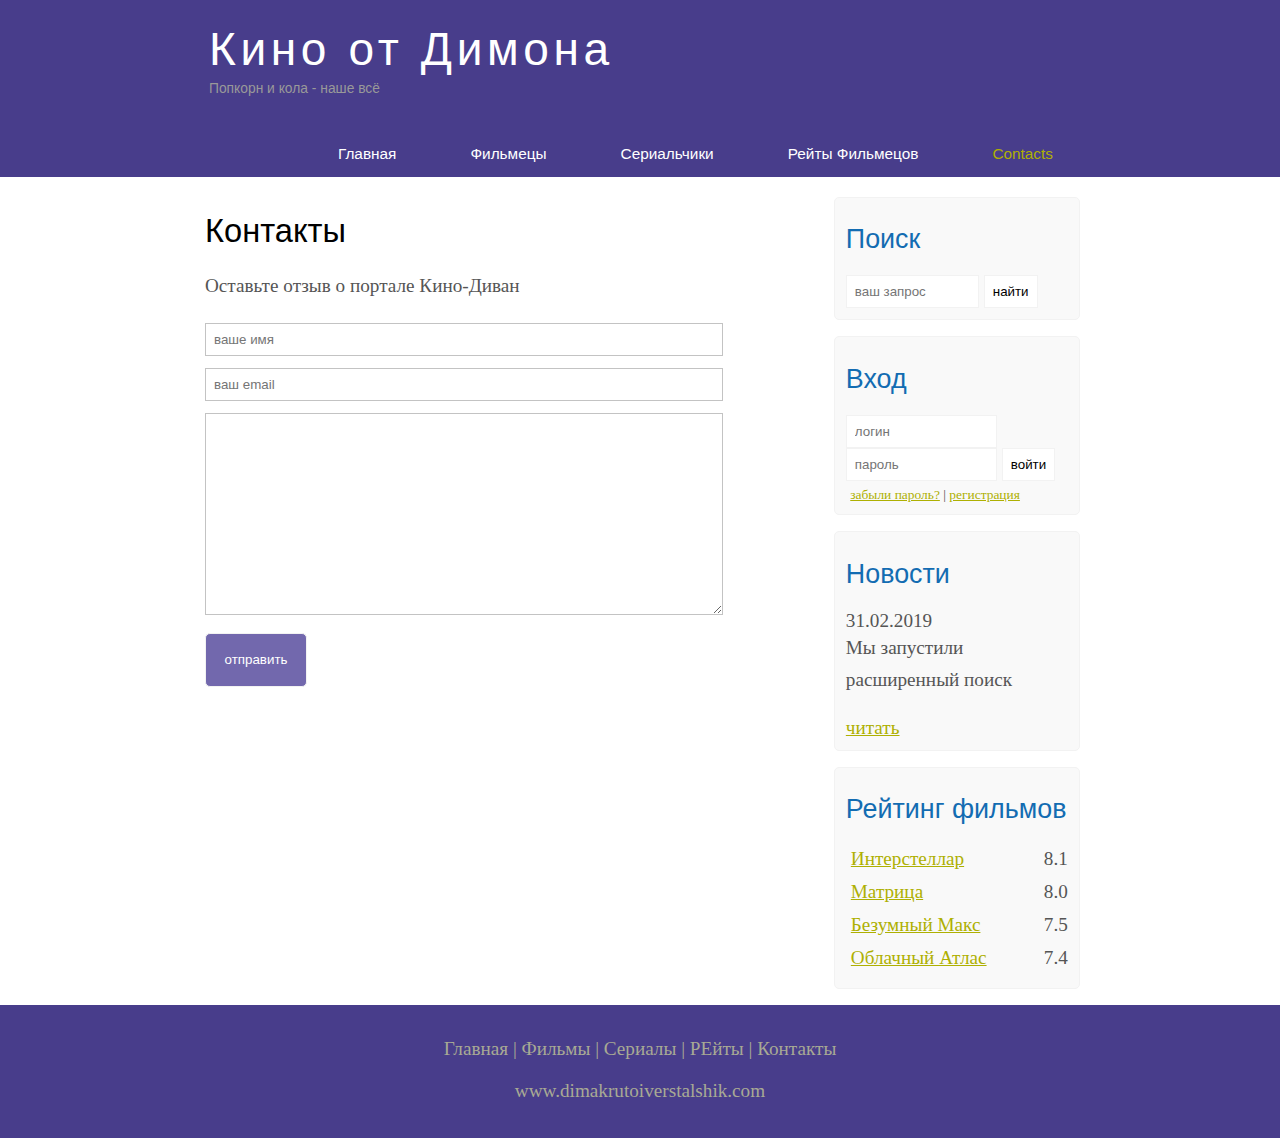
<file: kinomonstr/contacts.html>
<!DOCTYPE html>
<html lang="ru">
<head>
	<meta charset="UTF-8">
	<meta name="viewport" content="width=device-width, initial-scale=1.0">
	<title>Контакты</title>
	<meta name ="description" content="Киномонстро"/>
	<meta name="keywords" content=" кино,кино,кино"/>
	<link rel="stylesheet" href="assets/css/style1.css">
</head>
<body>





	<div class="main">

		<div class="header">
			<div class="logo">
				<div class="logo_text">
					<h1><a href="/">Кино от Димона</a></h1>
					<h2>Попкорн и кола - наше всё</h2>
				</div>
			</div>

			<div class="menubar">

				<ul class="menu">
					<li><a href="main.html">Главная</a></li>
					<li><a href="films.html">Фильмецы</a></li>
					<li><a href="#">Сериальчики</a></li>
					<li><a href="rates.html">Рейты Фильмецов</a></li>
					<li class="selected"><a href="contacts.html">Contacts</a></li>
				</ul>
			</div>
		</div>

		<div class="site_content">

			<div class="sidebar_container">
					
				<div class="sidebar">
					<h2>Поиск</h2>
					<form method= "post" action="#" id="search_form">
						<input type="search" name="seatch_field" placeholder="ваш запрос" />
						<input type="submit" class="btn" value= "найти" />
					</form>
				</div>

				<div class="sidebar">
					<h2>Вход</h2>
					<form method="post" action="#" id="login">

						<input type="text" name="login_field" placeholder="логин" />
						<input type="password" name="password_field" placeholder="пароль" />
						<input type="submit" class="btn" value="войти" />
						<div class="lables_passreg_text">
							<span><a href="#">забыли пароль?</a></span> | <span><a href="#">регистрация</a></span>
						</div>
					</form>
				</div>

				<div class="sidebar">
					<h2>Новости</h2>
					<span>31.02.2019</span>
					<p>Мы запустили расширенный поиск</p>
					<a href="#">читать</a>
				</div>

				<div class="sidebar">
					<h2>Рейтинг фильмов</h2>
					<ul>
						<li><a href="show_interstellar.html">Интерстеллар</a><span class="rating_sidebar">8.1</span></li>
						<li><a href="show_matrix.html">Матрица</a><span class="rating_sidebar">8.0</span></li>
						<li><a href="show_madmax.html">Безумный Макс</a><span class="rating_sidebar">7.5</span></li>
						<li><a href="show_atlas.html">Облачный Атлас</a><span class="rating_sidebar">7.4</span></li>
					</ul>
				</div>
			</div>







			
			<div class="content">
				<h1>Контакты</h1>
				<p>Оставьте отзыв о портале Кино-Диван</p>

				<div class="send send_feedback">

					<form method="post" action="#" id="feedback">
						<input type="text" name="review_name" placeholder="ваше имя">
						<input type="text" name="review_email" placeholder="ваш email">
						<textarea name="review_text"></textarea>
						<input class="btn" type="submit" value="отправить">
					</form>
				</div>
			</div>
		</div>





	<div class="footer">
		<p>
			<a href="main.html">Главная</a> |
			<a href="films.html">Фильмы</a> |
			<a href="#">Сериалы</a> |
			<a href="rates.html">РЕйты</a> |
			<a href="contacts.html">Контакты</a>
		</p>
		<p>www.dimakrutoiverstalshik.com</p>
	</div>



</body>
</html>
</file>
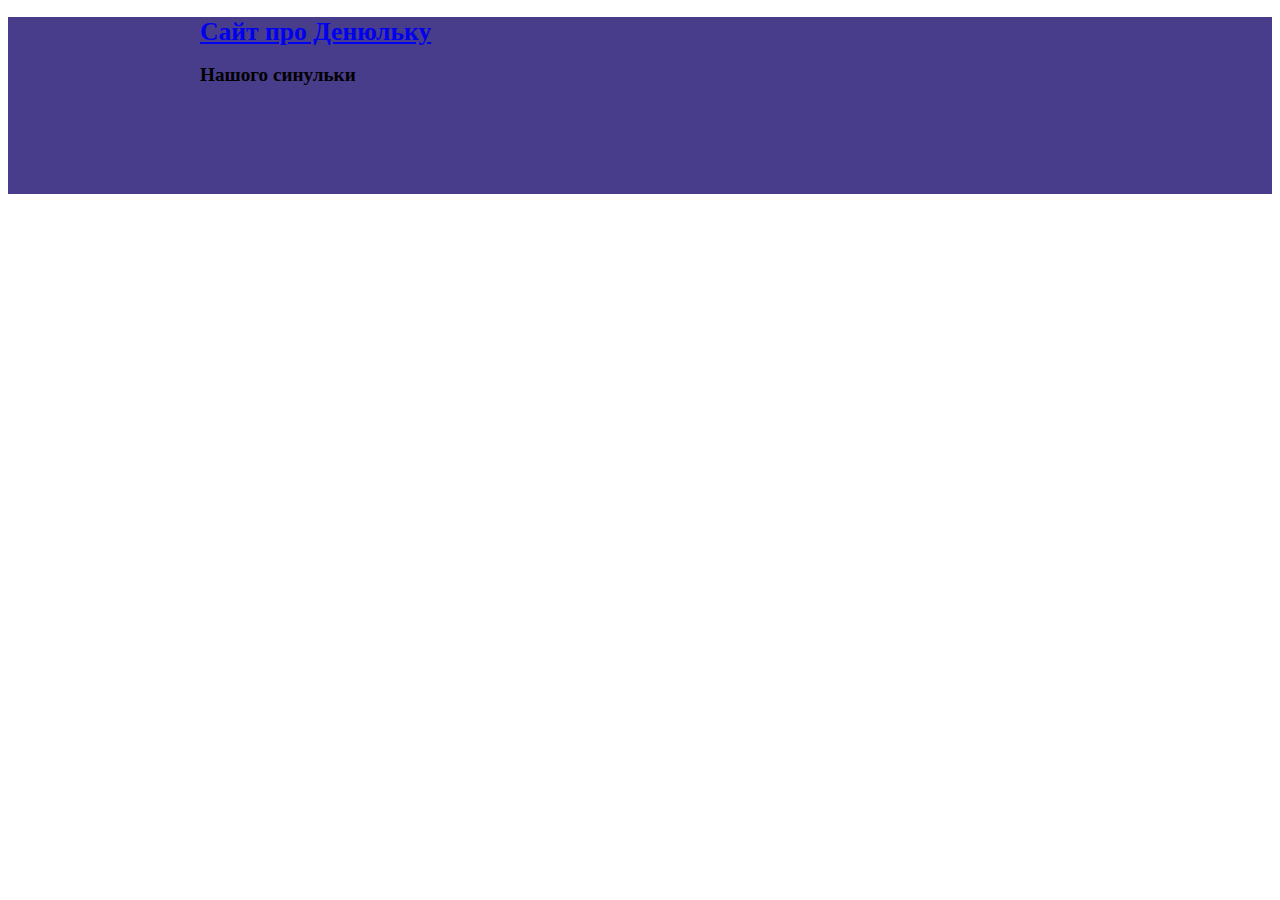
<file: kinomonstr/DeniskiSit.html>
<!DOCTYPE html>
<html lang="ru">
<head>
	<meta charset="UTF-8">
	<title>Сайт Денюльки</title>
	<meta name="description" content="Денюлька мой сынулька и Надюльки сынулька">
	<meta name="keywords" content="Наш родной сыночок" />
	<link rel="stylesheet" href="assets/css/style.css">
</head>
<body>
	
	<div class="main">

		<div class="header">

			<div class="logo">
				<div class="logo_text">
					<h1><a href="/">Сайт про Денюльку</a></h1>
					<h2>Нашого синульки</h2>	
				</div>
			</div>


</body>
</html>
</file>
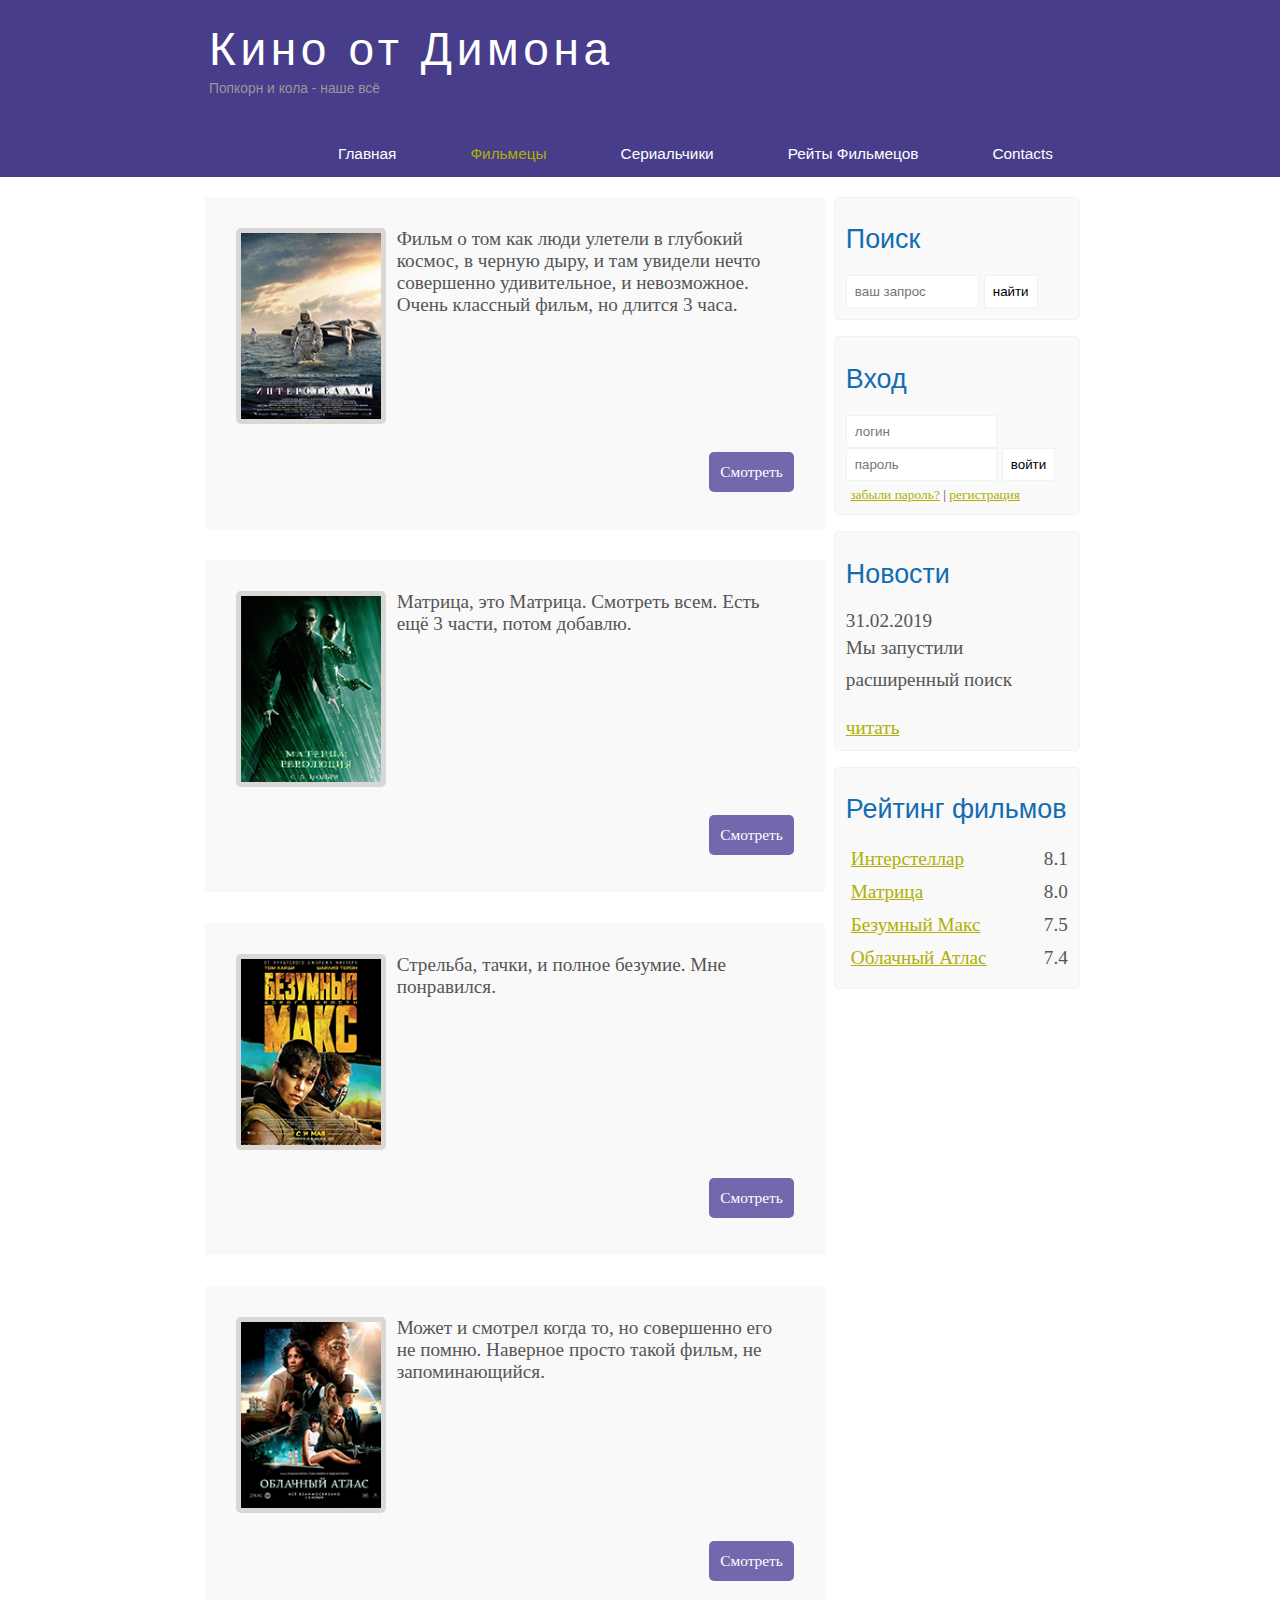
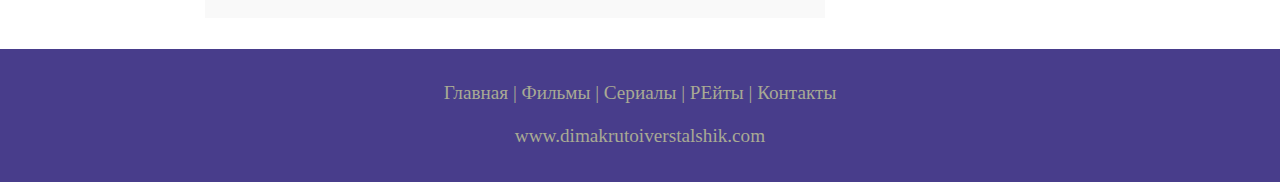
<file: kinomonstr/films.html>
<!DOCTYPE html>
<html lang="ru">
<head>
	<meta charset="UTF-8">
	<meta name="viewport" content="width=device-width, initial-scale=1.0">
	<title>Интерстеллар</title>
	<meta name ="description" content="Киномонстро"/>
	<meta name="keywords" content=" кино,кино,кино"/>
	<link rel="stylesheet" href="assets/css/style1.css">
</head>
<body>





	<div class="main">

		<div class="header">
			<div class="logo">
				<div class="logo_text">
					<h1><a href="/">Кино от Димона</a></h1>
					<h2>Попкорн и кола - наше всё</h2>
				</div>
			</div>

			<div class="menubar">

				<ul class="menu">
					<li><a href="main.html">Главная</a></li>
					<li class="selected"><a href="films.html">Фильмецы</a></li>
					<li><a href="#">Сериальчики</a></li>
					<li><a href="rates.html">Рейты Фильмецов</a></li>
					<li><a href="contacts.html">Contacts</a></li>
				</ul>
			</div>
		</div>

		<div class="site_content">

			<div class="sidebar_container">
					
				<div class="sidebar">
					<h2>Поиск</h2>
					<form method= "post" action="#" id="search_form">
						<input type="search" name="seatch_field" placeholder="ваш запрос" />
						<input type="submit" class="btn" value= "найти" />
					</form>
				</div>

				<div class="sidebar">
					<h2>Вход</h2>
					<form method="post" action="#" id="login">

						<input type="text" name="login_field" placeholder="логин" />
						<input type="password" name="password_field" placeholder="пароль" />
						<input type="submit" class="btn" value="войти" />
						<div class="lables_passreg_text">
							<span><a href="#">забыли пароль?</a></span> | <span><a href="#">регистрация</a></span>
						</div>
					</form>
				</div>

				<div class="sidebar">
					<h2>Новости</h2>
					<span>31.02.2019</span>
					<p>Мы запустили расширенный поиск</p>
					<a href="#">читать</a>
				</div>

				<div class="sidebar">
					<h2>Рейтинг фильмов</h2>
					<ul>
						<li><a href="show_interstellar.html">Интерстеллар</a><span class="rating_sidebar">8.1</span></li>
						<li><a href="show_matrix.html">Матрица</a><span class="rating_sidebar">8.0</span></li>
						<li><a href="show_madmax.html">Безумный Макс</a><span class="rating_sidebar">7.5</span></li>
						<li><a href="show_atlas.html">Облачный Атлас</a><span class="rating_sidebar">7.4</span></li>
					</ul>
				</div>
			</div>







			
			<div class="content">

				<div class="info_film">
					<img src="assets/img/inter.png">
					Фильм о том как люди улетели в глубокий космос, в черную дыру, и там увидели нечто совершенно удивительное, и невозможное. Очень классный фильм, но длится 3 часа.
					<div class="button"><a href="show_interstellar.html">Смотреть</a></div>

				</div>
				<div class="info_film">
					<img src="assets/img/matrix.png">
					Матрица, это Матрица. Смотреть всем. Есть ещё 3 части, потом добавлю.
					<div class="button"><a href="show_matrix.html">Смотреть</a></div>

				</div>
				<div class="info_film">
					<img src="assets/img/max.png">
					Стрельба, тачки, и полное безумие. Мне понравился.
					<div class="button"><a href="show_madmax.html">Смотреть</a></div>

				</div>
				<div class="info_film">
					<img src="assets/img/cloud.png">
					Может и смотрел когда то, но совершенно его не помню. Наверное просто такой фильм, не запоминающийся.
					<div class="button"><a href="show_atlas.html">Смотреть</a></div>
				</div>


			</div>
		</div>
	</div>




	<div class="footer">
		<p>
			<a href="main.html">Главная</a> |
			<a href="films.html">Фильмы</a> |
			<a href="#">Сериалы</a> |
			<a href="rates.html">РЕйты</a> |
			<a href="contacts.html">Контакты</a>
		</p>
		<p>www.dimakrutoiverstalshik.com</p>
	</div>



</body>
</html>
</file>
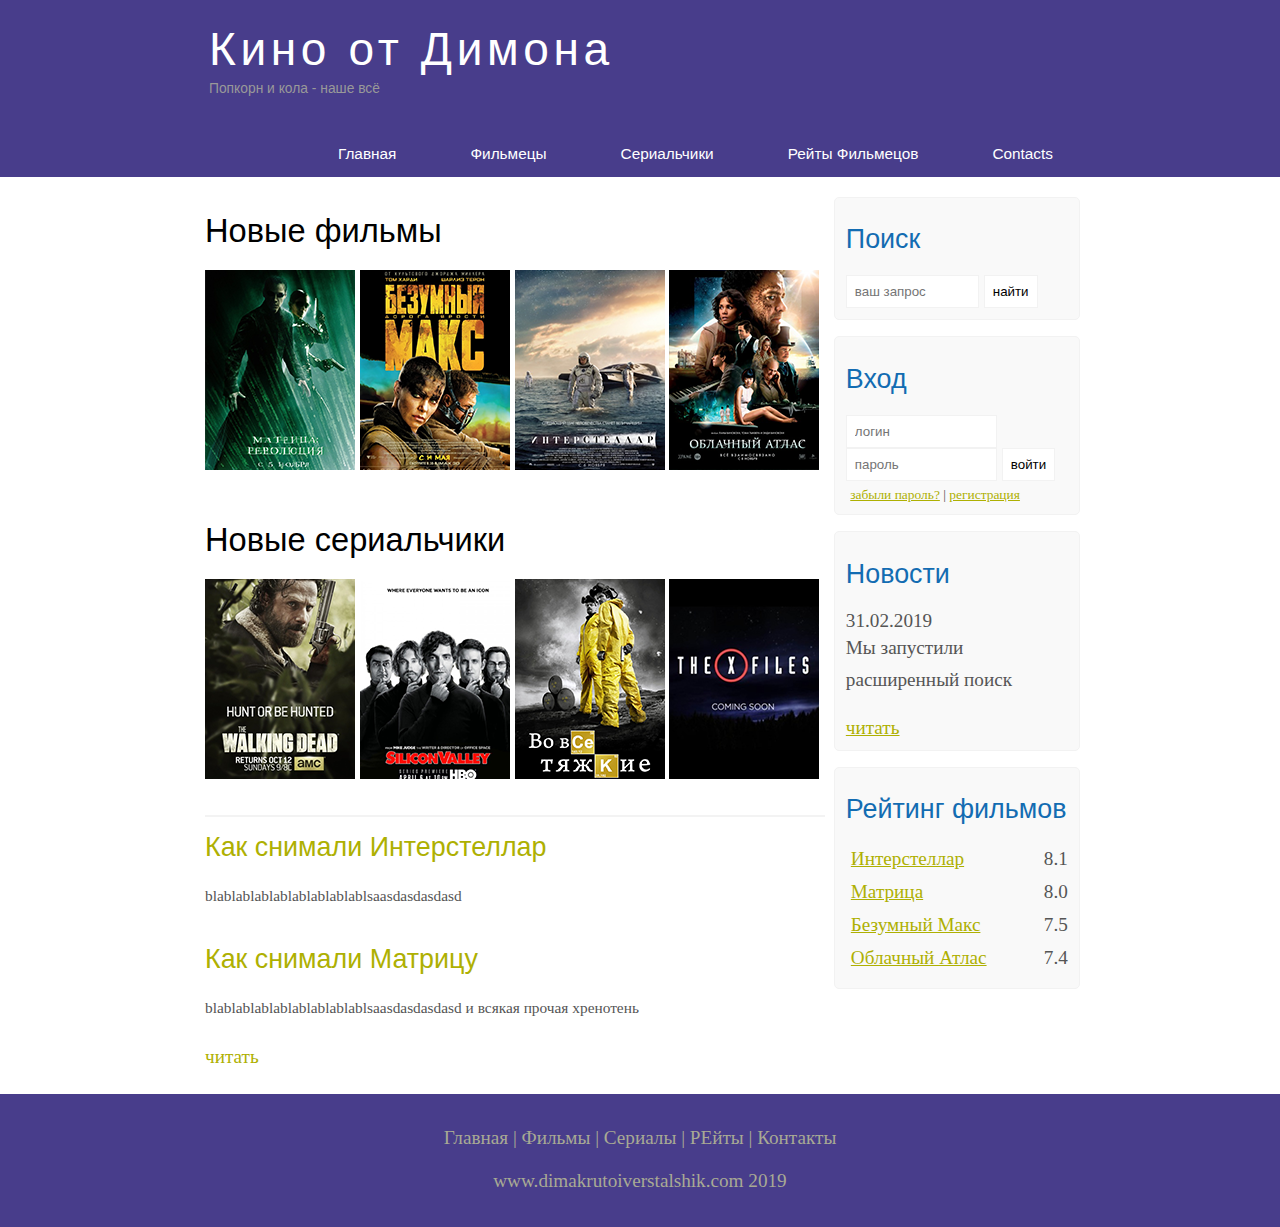
<file: kinomonstr/main.html>
<!DOCTYPE html>
<html lang="ru">
<head>
	<meta charset="UTF-8">
	<meta name="viewport" content="width=device-width, initial-scale=1.0">
	<title>Главная страница</title>
	<meta name ="description" content="Киномонстро"/>
	<meta name="keywords" content=" кино,кино,кино"/>
	<link rel="stylesheet" href="assets/css/style1.css">
</head>
<body>

	<div class="main">

		<div class="header">
			<div class="logo">
				<div class="logo_text">
					<h1><a href="/">Кино от Димона</a></h1>
					<h2>Попкорн и кола - наше всё</h2>
				</div>
			</div>

			<div class="menubar">

				<ul class="menu">
					<li><a href="main.html">Главная</a></li>
					<li><a href="films.html">Фильмецы</a></li>
					<li><a href="#">Сериальчики</a></li>
					<li><a href="rates.html">Рейты Фильмецов</a></li>
					<li><a href="contacts.html">Contacts</a></li>
				</ul>
			</div>
		</div>

		<div class="site_content">

			<div class="sidebar_container">
					
				<div class="sidebar">
					<h2>Поиск</h2>
					<form method= "post" action="#" id="search_form">
						<input type="search" name="seatch_field" placeholder="ваш запрос" />
						<input type="submit" class="btn" value= "найти" />
					</form>
				</div>

				<div class="sidebar">
					<h2>Вход</h2>
					<form method="post" action="#" id="login">

						<input type="text" name="login_field" placeholder="логин" />
						<input type="password" name="password_field" placeholder="пароль" />
						<input type="submit" class="btn" value="войти" />
						<div class="lables_passreg_text">
							<span><a href="#">забыли пароль?</a></span> | <span><a href="#">регистрация</a></span>
						</div>

					</form>
				</div>

				<div class="sidebar">
					<h2>Новости</h2>
					<span>31.02.2019</span>
					<p>Мы запустили расширенный поиск</p>
					<a href="#">читать</a>
				</div>

				<div class="sidebar">
					<h2>Рейтинг фильмов</h2>
					<ul>
						<li><a href="show_interstellar.html">Интерстеллар</a><span class="rating_sidebar">8.1</span></li>
						<li><a href="#">Матрица</a><span class="rating_sidebar">8.0</span></li>
						<li><a href="#">Безумный Макс</a><span class="rating_sidebar">7.5</span></li>
						<li><a href="#">Облачный Атлас</a><span class="rating_sidebar">7.4</span></li>
					</ul>
				</div>
			</div>

			<div class="content">
				<h1>Новые фильмы</h1>
				<div class="films_block">
					<a href="show_matrix.html"><img src="assets/img/matrix.png"></a>
					<a href="show_madmax.html"><img src="assets/img/max.png"></a>
					<a href="show_interstellar.html"><img src="assets/img/inter.png"></a>
					<a href="show_atlas.html"><img src="assets/img/cloud.png"></a>
				</div>

				<h1>Новые сериальчики</h1>
				<div class="films_block">
					<a href="show_walkingdead.html"><img src="assets/img/dead.png"></a>
					<a href="show_silicon.html"><img src="assets/img/silicon.png"></a>
					<a href="show_brakingbad.html"><img src="assets/img/breakingbad.png"></a>
					<a href="show_xfiles.html"><img src="assets/img/xfiles.png"></a>
				</div>


				<div class="posts">
					
					<hr>
					<h2><a href="#">Как снимали Интерстеллар</a></h2>
					<div class="posts_content">
						<p>

							blablablablablablablablablsaasdasdasdasd

						</p>
					</div>

					<h2><a href="#">Как снимали Матрицу</a></h2>
					<div class="posts_content">
						<p>

							blablablablablablablablablsaasdasdasdasd
							и всякая прочая хренотень
						</p>
					</div>

					<p><a href="#">читать</a></p>
				</div>
			</div>
		</div>
	</div>






	<div class="footer">
		<p>
			<a href="main.html">Главная</a> |
			<a href="films.html">Фильмы</a> |
			<a href="#">Сериалы</a> |
			<a href="rates.html">РЕйты</a> |
			<a href="contacts.html">Контакты</a>
		</p>
		<p>www.dimakrutoiverstalshik.com 2019</p>
	</div>


</body>
</html>
</file>
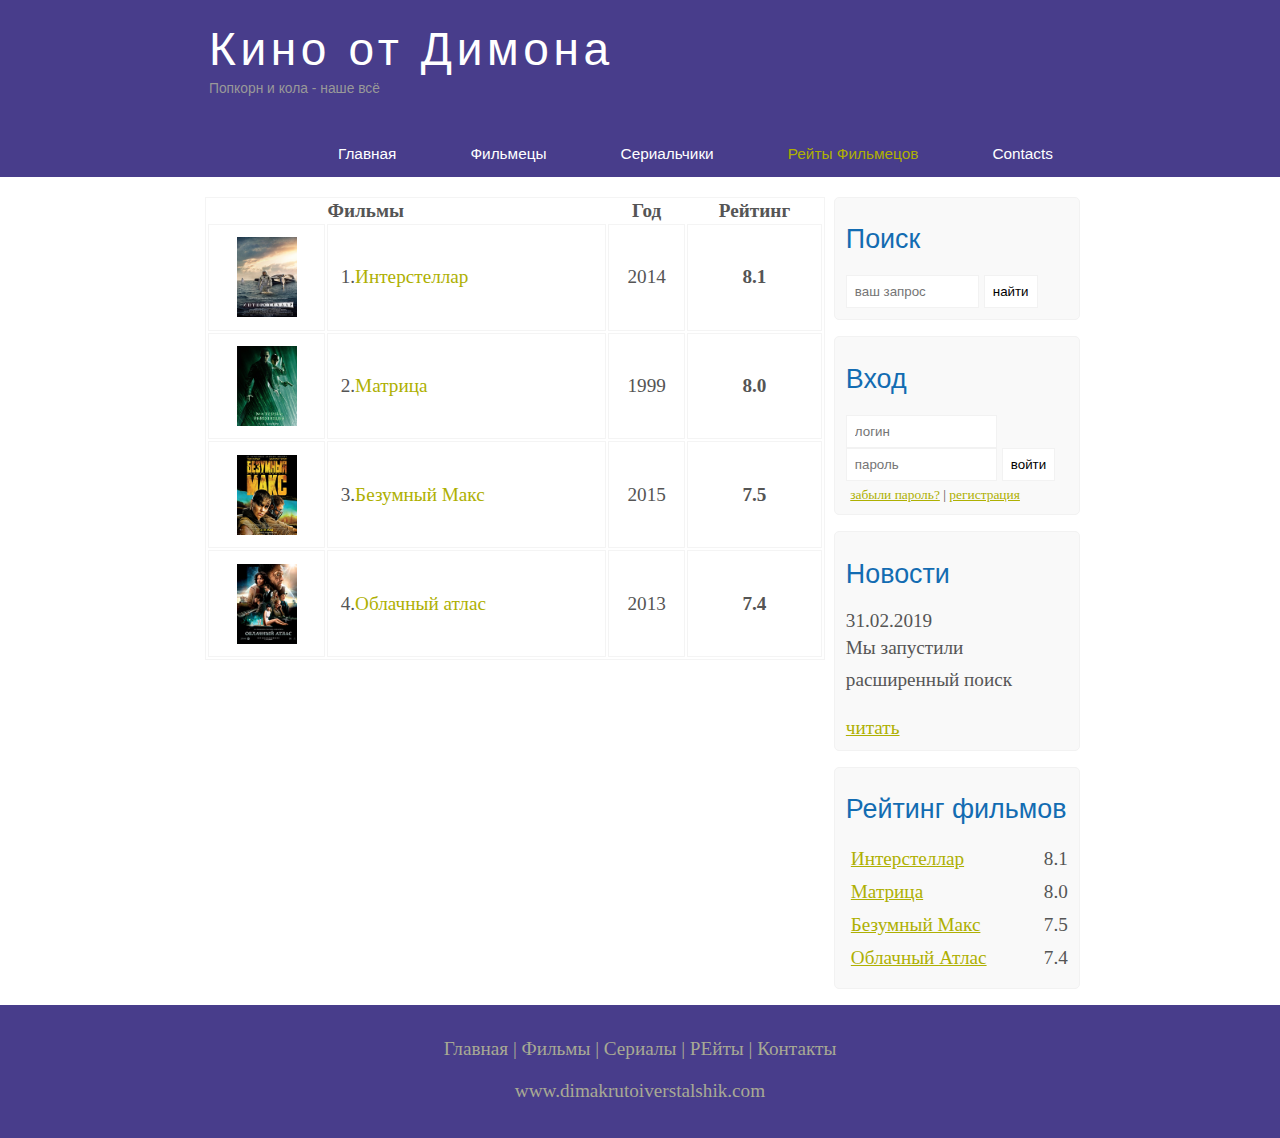
<file: kinomonstr/rates.html>
<!DOCTYPE html>
<html lang="ru">
<head>
	<meta charset="UTF-8">
	<meta name="viewport" content="width=device-width, initial-scale=1.0">
	<title>Рейтинги</title>
	<meta name ="description" content="Киномонстро"/>
	<meta name="keywords" content=" кино,кино,кино"/>
	<link rel="stylesheet" href="assets/css/style1.css">
</head>
<body>





	<div class="main">

		<div class="header">
			<div class="logo">
				<div class="logo_text">
					<h1><a href="/">Кино от Димона</a></h1>
					<h2>Попкорн и кола - наше всё</h2>
				</div>
			</div>

			<div class="menubar">

				<ul class="menu">
					<li><a href="main.html">Главная</a></li>
					<li><a href="films.html">Фильмецы</a></li>
					<li><a href="#">Сериальчики</a></li>
					<li class="selected"><a href="rates.html">Рейты Фильмецов</a></li>
					<li><a href="contacts.html">Contacts</a></li>
				</ul>
			</div>
		</div>

		<div class="site_content">

			<div class="sidebar_container">
					
				<div class="sidebar">
					<h2>Поиск</h2>
					<form method= "post" action="#" id="search_form">
						<input type="search" name="seatch_field" placeholder="ваш запрос" />
						<input type="submit" class="btn" value= "найти" />
					</form>
				</div>

				<div class="sidebar">
					<h2>Вход</h2>
					<form method="post" action="#" id="login">

						<input type="text" name="login_field" placeholder="логин" />
						<input type="password" name="password_field" placeholder="пароль" />
						<input type="submit" class="btn" value="войти" />
						<div class="lables_passreg_text">
							<span><a href="#">забыли пароль?</a></span> | <span><a href="#">регистрация</a></span>
						</div>
					</form>
				</div>

				<div class="sidebar">
					<h2>Новости</h2>
					<span>31.02.2019</span>
					<p>Мы запустили расширенный поиск</p>
					<a href="#">читать</a>
				</div>

				<div class="sidebar">
					<h2>Рейтинг фильмов</h2>
					<ul>
						<li><a href="show_interstellar.html">Интерстеллар</a><span class="rating_sidebar">8.1</span></li>
						<li><a href="show_matrix.html">Матрица</a><span class="rating_sidebar">8.0</span></li>
						<li><a href="show_madmax.html">Безумный Макс</a><span class="rating_sidebar">7.5</span></li>
						<li><a href="show_atlas.html">Облачный Атлас</a><span class="rating_sidebar">7.4</span></li>
					</ul>
				</div>
			</div>







			
			<div class="content">
				
				<table>

					<tr>
						<th></th>
						<th>Фильмы</th>
						<th class="center">Год</th>
						<th class="center">Рейтинг</th>
					</tr>
					<tr>
						<td class="center"><img src="assets/img/inter.png"></td>
						<td>1.<a href="show_interstellar.html">Интерстеллар</a></td>
						<td class="center">2014</td>
						<td class="center rating">8.1</td>
					</tr>
					<tr>
						<td class="center"><img src="assets/img/matrix.png"></td>
						<td>2.<a href="show_matrix.html">Матрица</a></td>
						<td class="center">1999</td>
						<td class="center rating">8.0</td>
					</tr>
					<tr>
						<td class="center"><img src="assets/img/max.png"></td>
						<td>3.<a href="show_madmax.html">Безумный Макс</a></td>
						<td class="center">2015</td>
						<td class="center rating">7.5</td>
					</tr>
					<tr>
						<td class="center"><img src="assets/img/cloud.png"></td>
						<td>4.<a href="show_atlas.html">Облачный атлас</a></td>
						<td class="center">2013</td>
						<td class="center rating">7.4</td>
					</tr>
				</table>
			</div>
		</div>




	<div class="footer">
		<p>
			<a href="index.html">Главная</a> |
			<a href="films.html">Фильмы</a> |
			<a href="#">Сериалы</a> |
			<a href="rates.html">РЕйты</a> |
			<a href="contacts.html">Контакты</a>
		</p>
		<p>www.dimakrutoiverstalshik.com</p>
	</div>

	</div>

</body>
</html>
</file>
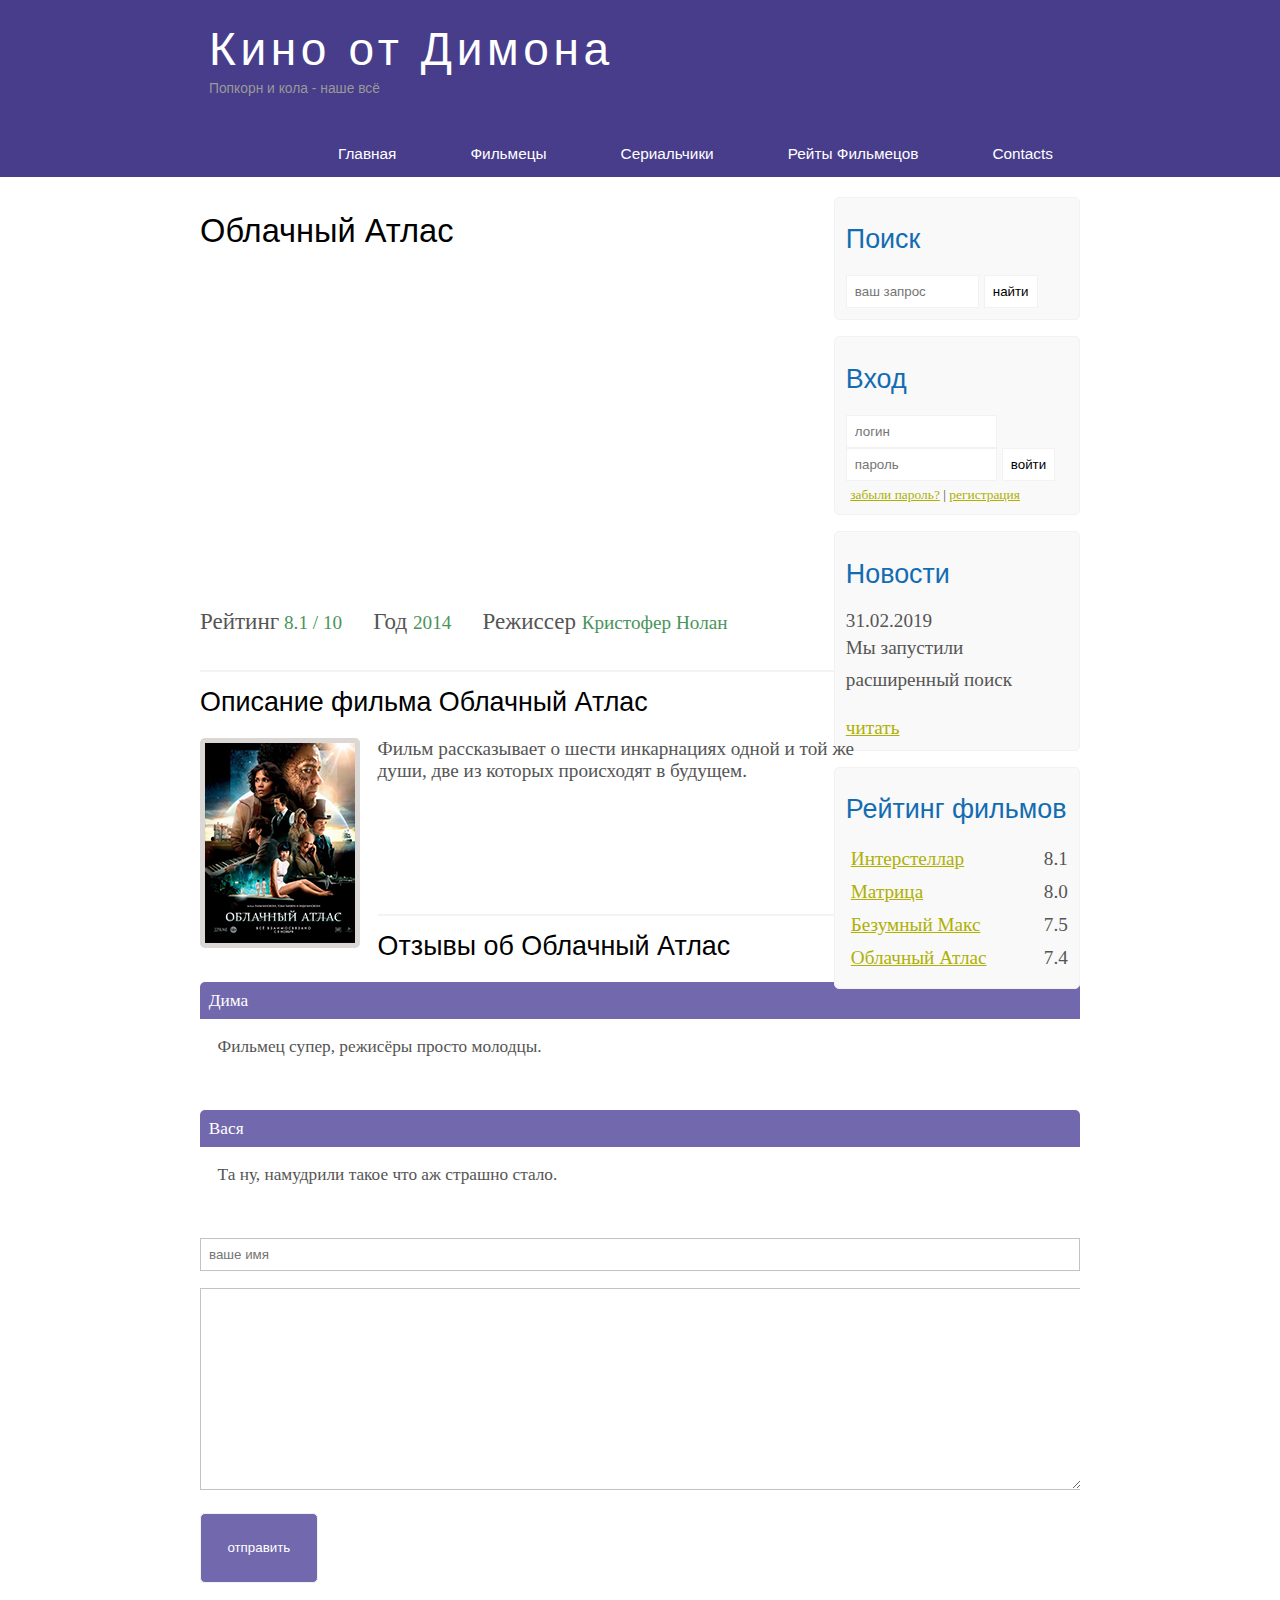
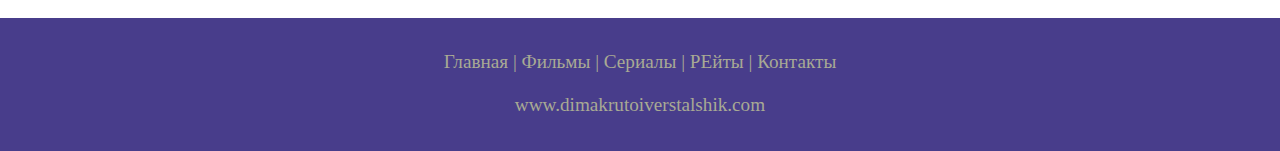
<file: kinomonstr/show_atlas.html>
<!DOCTYPE html>
<html lang="ru">
<head>
	<meta charset="UTF-8">
	<meta name="viewport" content="width=device-width, initial-scale=1.0">
	<title>Облачный Атлас</title>
	<meta name ="description" content="Киномонстро"/>
	<meta name="keywords" content=" кино,кино,кино"/>
	<link rel="stylesheet" href="assets/css/style1.css">
</head>
<body>





	<div class="main">

		<div class="header">
			<div class="logo">
				<div class="logo_text">
					<h1><a href="/">Кино от Димона</a></h1>
					<h2>Попкорн и кола - наше всё</h2>
				</div>
			</div>

			<div class="menubar">

				<ul class="menu">
					<li><a href="main.html">Главная</a></li>
					<li><a href="films.html">Фильмецы</a></li>
					<li><a href="#">Сериальчики</a></li>
					<li><a href="rates.html">Рейты Фильмецов</a></li>
					<li><a href="contacts.html">Contacts</a></li>
				</ul>
			</div>
		</div>

		<div class="site_content">

			<div class="sidebar_container">
					
				<div class="sidebar">
					<h2>Поиск</h2>
					<form method= "post" action="#" id="search_form">
						<input type="search" name="seatch_field" placeholder="ваш запрос" />
						<input type="submit" class="btn" value= "найти" />
					</form>
				</div>

				<div class="sidebar">
					<h2>Вход</h2>
					<form method="post" action="#" id="login">

						<input type="text" name="login_field" placeholder="логин" />
						<input type="password" name="password_field" placeholder="пароль" />
						<input type="submit" class="btn" value="войти" />
						<div class="lables_passreg_text">
							<span><a href="#">забыли пароль?</a></span> | <span><a href="#">регистрация</a></span>
						</div>
					</form>
				</div>

				<div class="sidebar">
					<h2>Новости</h2>
					<span>31.02.2019</span>
					<p>Мы запустили расширенный поиск</p>
					<a href="#">читать</a>
				</div>

				<div class="sidebar">
					<h2>Рейтинг фильмов</h2>
					<ul>
						<li><a href="show_interstellar.html">Интерстеллар</a><span class="rating_sidebar">8.1</span></li>
						<li><a href="show_matrix.html">Матрица</a><span class="rating_sidebar">8.0</span></li>
						<li><a href="show_madmax.html">Безумный Макс</a><span class="rating_sidebar">7.5</span></li>
						<li><a href="show_atlas.html">Облачный Атлас</a><span class="rating_sidebar">7.4</span></li>
					</ul>
				</div>
			</div>








			
			<div class="content"></div>
				<h1>Облачный Атлас</h1>
				
				<iframe width="560" height="315" src="https://www.youtube.com/embed/_rZou_PqFoo" frameborder="0" allow="accelerometer; autoplay; encrypted-media; gyroscope; picture-in-picture" allowfullscreen></iframe>

				<div class="info_film_page">
					<span class="label"> Рейтинг</span><span class="value"> 8.1 / 10</span>
					<span class="label"> Год </span><span class="value"> 2014 </span>
					<span class="label"> Режиссер </span><span class="value"> Кристофер Нолан </span>
				</div>

				<hr>

				<h2>Описание фильма Облачный Атлас</h2>
				<div class="description_film">
					<img src="assets/img/cloud.png">
					Фильм рассказывает о шести инкарнациях одной и той же души, две из которых происходят в будущем.

				</div>

				<hr>
				<h2>Отзывы об Облачный Атлас</h2>

				<div class="reviews">
					<div class="review_name">
						Дима
					</div>
					<div class="review_text">
					 Фильмец супер, режисёры просто молодцы.
					</div>
				</div>

				<div class="reviews">
					<div class="review_name">
						Вася
					</div>
					<div class="review_text">
					 Та ну, намудрили такое что аж страшно стало.
					</div>
				</div>


				<div class="send">

					<form method="post" action="#" id="review" >

						<input type="text" name="review_name" placeholder="ваше имя">
						<textarea name="review_text"></textarea>
						<input type="submit" class="btn" value="отправить">
					</form>
				</div>
			</div>
		</div>





	<div class="footer">
		<p>
			<a href="main.html">Главная</a> |
			<a href="films.html">Фильмы</a> |
			<a href="#">Сериалы</a> |
			<a href="rates.html">РЕйты</a> |
			<a href="contacts.html">Контакты</a>
		</p>
		<p>www.dimakrutoiverstalshik.com</p>
	</div>



</body>
</html>
</file>
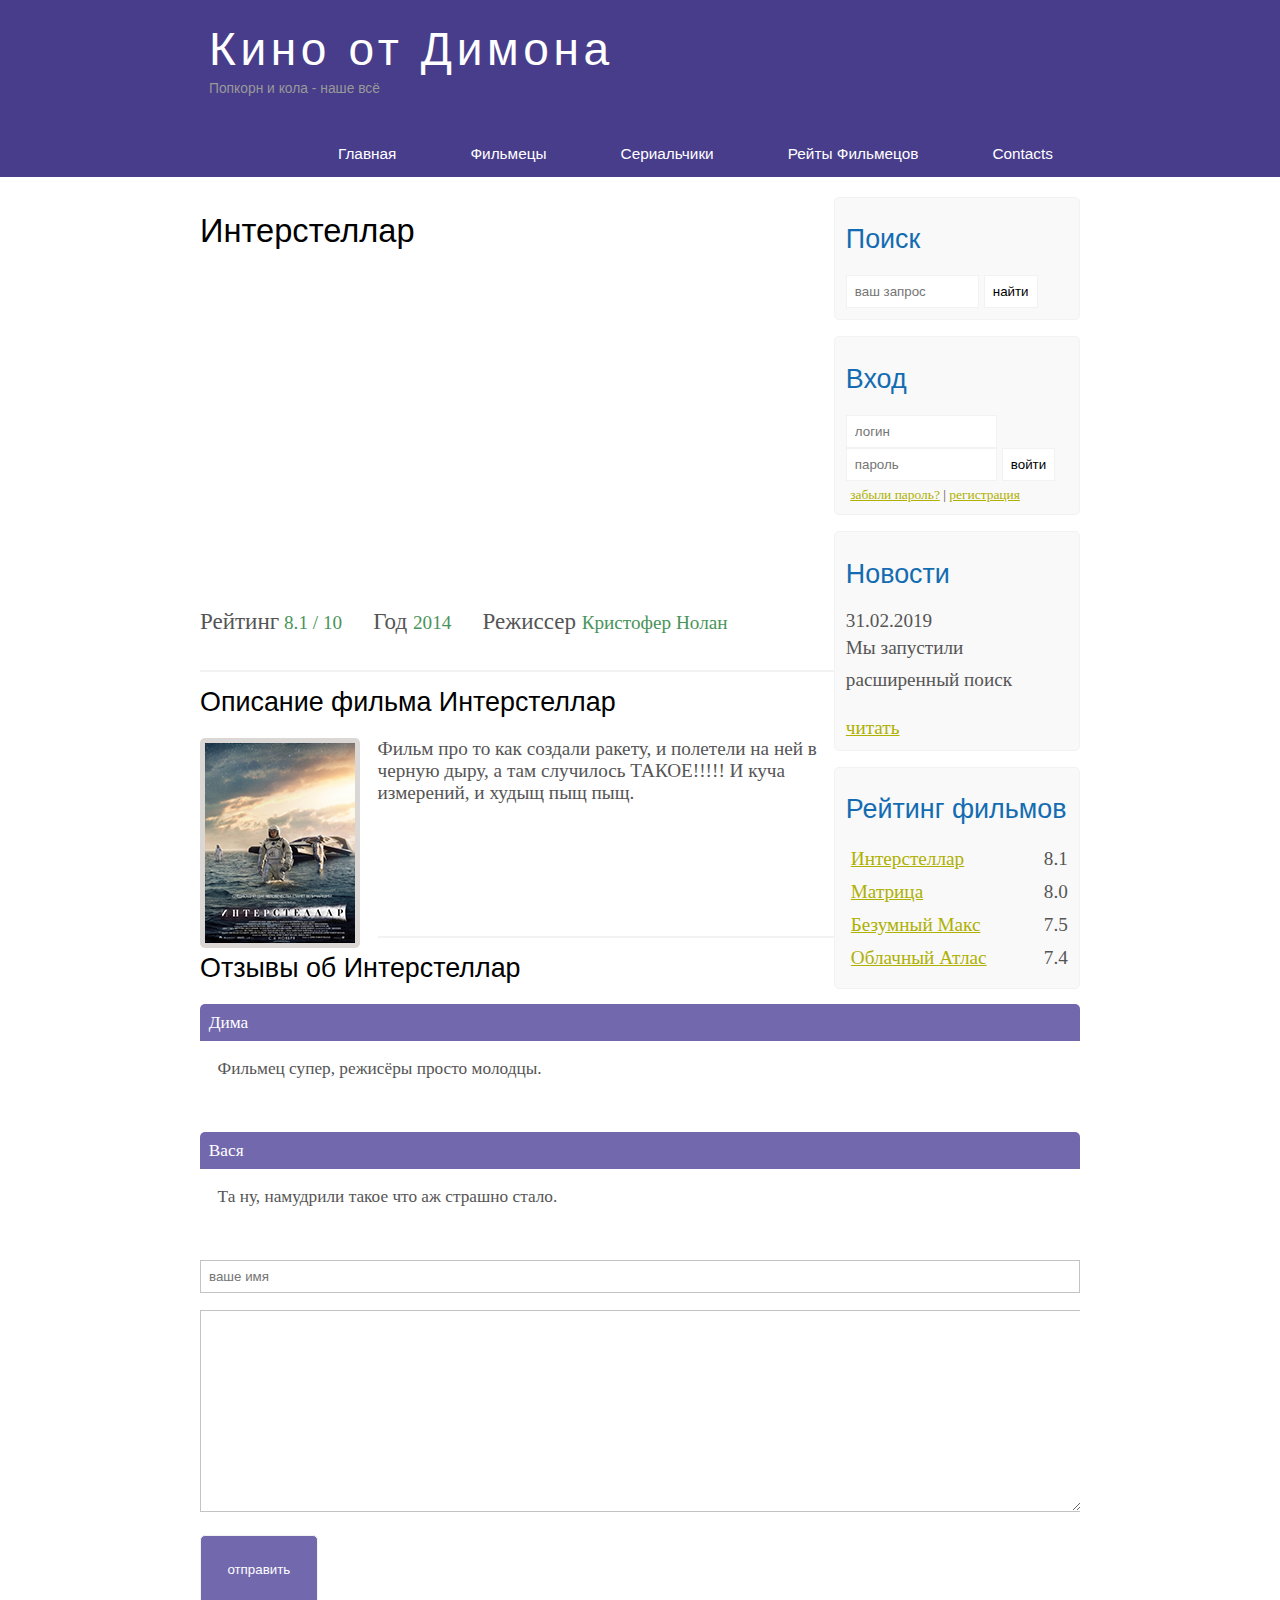
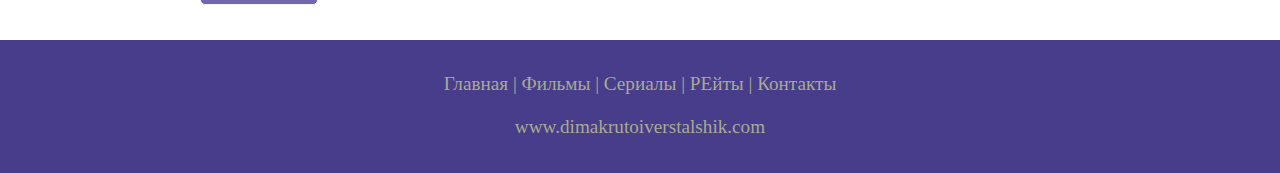
<file: kinomonstr/show_interstellar.html>
<!DOCTYPE html>
<html lang="ru">
<head>
	<meta charset="UTF-8">
	<meta name="viewport" content="width=device-width, initial-scale=1.0">
	<title>Интерстеллар</title>
	<meta name ="description" content="Киномонстро"/>
	<meta name="keywords" content=" кино,кино,кино"/>
	<link rel="stylesheet" href="assets/css/style1.css">
</head>
<body>





	<div class="main">

		<div class="header">
			<div class="logo">
				<div class="logo_text">
					<h1><a href="/">Кино от Димона</a></h1>
					<h2>Попкорн и кола - наше всё</h2>
				</div>
			</div>

			<div class="menubar">

				<ul class="menu">
					<li><a href="main.html">Главная</a></li>
					<li><a href="films.html">Фильмецы</a></li>
					<li><a href="#">Сериальчики</a></li>
					<li><a href="rates.html">Рейты Фильмецов</a></li>
					<li><a href="contacts.html">Contacts</a></li>
				</ul>
			</div>
		</div>

		<div class="site_content">

			<div class="sidebar_container">
					
				<div class="sidebar">
					<h2>Поиск</h2>
					<form method= "post" action="#" id="search_form">
						<input type="search" name="seatch_field" placeholder="ваш запрос" />
						<input type="submit" class="btn" value= "найти" />
					</form>
				</div>

				<div class="sidebar">
					<h2>Вход</h2>
					<form method="post" action="#" id="login">

						<input type="text" name="login_field" placeholder="логин" />
						<input type="password" name="password_field" placeholder="пароль" />
						<input type="submit" class="btn" value="войти" />
						<div class="lables_passreg_text">
							<span><a href="#">забыли пароль?</a></span> | <span><a href="#">регистрация</a></span>
						</div>
					</form>
				</div>

				<div class="sidebar">
					<h2>Новости</h2>
					<span>31.02.2019</span>
					<p>Мы запустили расширенный поиск</p>
					<a href="#">читать</a>
				</div>

				<div class="sidebar">
					<h2>Рейтинг фильмов</h2>
					<ul>
						<li><a href="show_interstellar.html">Интерстеллар</a><span class="rating_sidebar">8.1</span></li>
						<li><a href="show_matrix.html">Матрица</a><span class="rating_sidebar">8.0</span></li>
						<li><a href="show_madmax.html">Безумный Макс</a><span class="rating_sidebar">7.5</span></li>
						<li><a href="show_atlas.html">Облачный Атлас</a><span class="rating_sidebar">7.4</span></li>
					</ul>
				</div>
			</div>








			
			<div class="content"></div>
				<h1>Интерстеллар</h1>
				
				<iframe width="560" height="315" src="https://www.youtube.com/embed/N0mAYAGBy_g" frameborder="0" allow="accelerometer; autoplay; encrypted-media; gyroscope; picture-in-picture" allowfullscreen></iframe>

				<div class="info_film_page">
					<span class="label"> Рейтинг</span><span class="value"> 8.1 / 10</span>
					<span class="label"> Год </span><span class="value"> 2014 </span>
					<span class="label"> Режиссер </span><span class="value"> Кристофер Нолан </span>
				</div>

				<hr>

				<h2>Описание фильма Интерстеллар</h2>
				<div class="description_film">
					<img src="assets/img/inter.png">
					Фильм про то как создали ракету, и полетели на ней в черную дыру, а там случилось ТАКОЕ!!!!! И куча измерений, и худыщ пыщ пыщ.
				</div>

				<hr>
				<h2>Отзывы об Интерстеллар</h2>

				<div class="reviews">
					<div class="review_name">
						Дима
					</div>
					<div class="review_text">
					 Фильмец супер, режисёры просто молодцы.
					</div>
				</div>

				<div class="reviews">
					<div class="review_name">
						Вася
					</div>
					<div class="review_text">
					 Та ну, намудрили такое что аж страшно стало.
					</div>
				</div>


				<div class="send">

					<form method="post" action="#" id="review" >

						<input type="text" name="review_name" placeholder="ваше имя">
						<textarea name="review_text"></textarea>
						<input type="submit" class="btn" value="отправить">
					</form>
				</div>
			</div>
		</div>





	<div class="footer">
		<p>
			<a href="main.html">Главная</a> |
			<a href="films.html">Фильмы</a> |
			<a href="#">Сериалы</a> |
			<a href="rates.html">РЕйты</a> |
			<a href="contacts.html">Контакты</a>
		</p>
		<p>www.dimakrutoiverstalshik.com</p>
	</div>



</body>
</html>
</file>
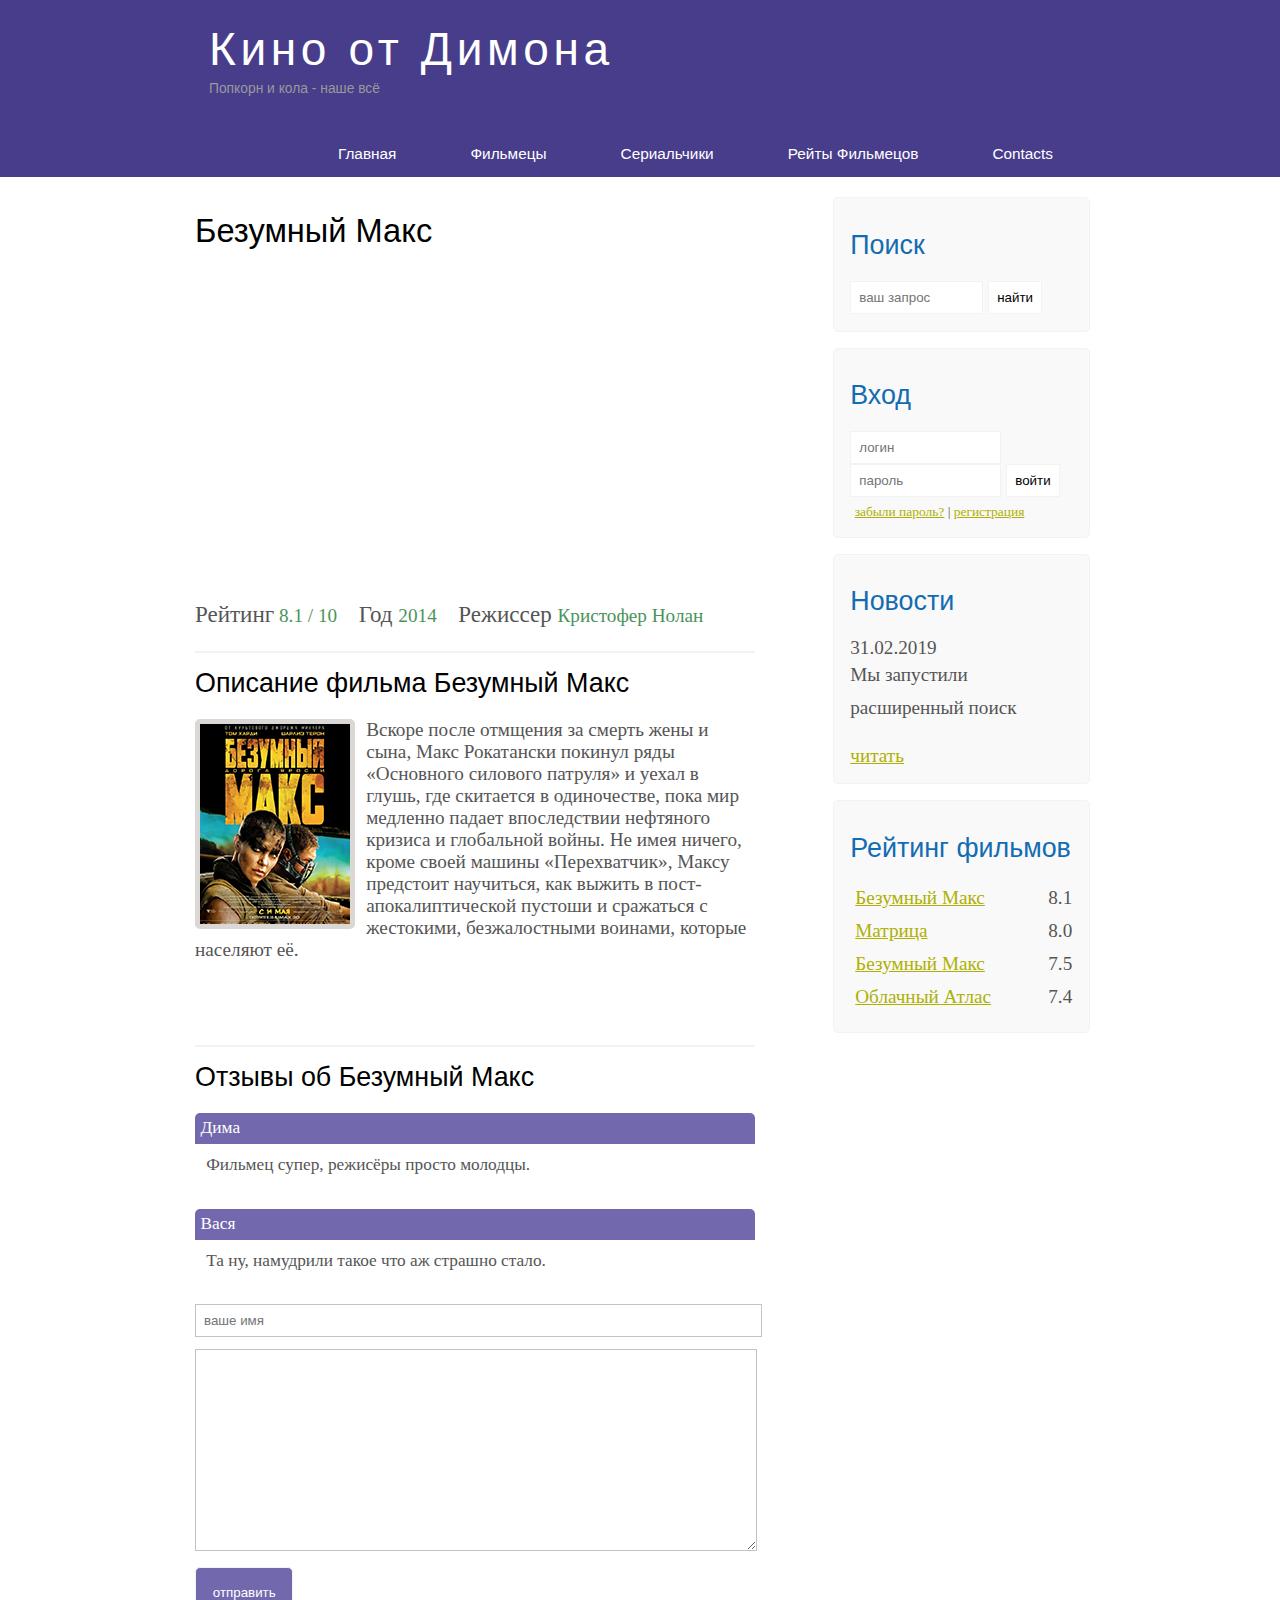
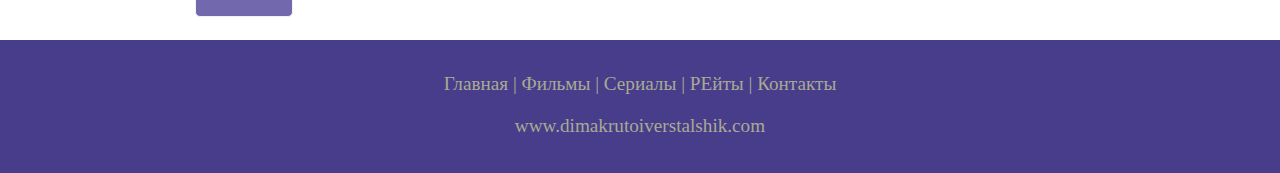
<file: kinomonstr/show_madmax.html>
<!DOCTYPE html>
<html lang="ru">
<head>
	<meta charset="UTF-8">
	<meta name="viewport" content="width=device-width, initial-scale=1.0">
	<title>Безумный Макс</title>
	<meta name ="description" content="Киномонстро"/>
	<meta name="keywords" content=" кино,кино,кино"/>
	<link rel="stylesheet" href="assets/css/style-test.css">
</head>
<body>





	<div class="main">

		<div class="header">
			<div class="logo">
				<div class="logo_text">
					<h1><a href="/">Кино от Димона</a></h1>
					<h2>Попкорн и кола - наше всё</h2>
				</div>
			</div>

			<div class="menubar">

				<ul class="menu">
					<li><a href="main.html">Главная</a></li>
					<li><a href="films.html">Фильмецы</a></li>
					<li><a href="#">Сериальчики</a></li>
					<li><a href="rates.html">Рейты Фильмецов</a></li>
					<li><a href="contacts.html">Contacts</a></li>
				</ul>
			</div>
		</div>

		<div class="site_content">

			<div class="sidebar_container">
					
				<div class="sidebar">
					<h2>Поиск</h2>
					<form method= "post" action="#" id="search_form">
						<input type="search" name="seatch_field" placeholder="ваш запрос" />
						<input type="submit" class="btn" value= "найти" />
					</form>
				</div>

				<div class="sidebar">
					<h2>Вход</h2>
					<form method="post" action="#" id="login">

						<input type="text" name="login_field" placeholder="логин" />
						<input type="password" name="password_field" placeholder="пароль" />
						<input type="submit" class="btn" value="войти" />
						<div class="lables_passreg_text">
							<span><a href="#">забыли пароль?</a></span> | <span><a href="#">регистрация</a></span>
						</div>
					</form>
				</div>

				<div class="sidebar">
					<h2>Новости</h2>
					<span>31.02.2019</span>
					<p>Мы запустили расширенный поиск</p>
					<a href="#">читать</a>
				</div>

				<div class="sidebar">
					<h2>Рейтинг фильмов</h2>
					<ul>
						<li><a href="show_interstellar.html">Безумный Макс</a><span class="rating_sidebar">8.1</span></li>
						<li><a href="show_matrix.html">Матрица</a><span class="rating_sidebar">8.0</span></li>
						<li><a href="show_madmax.html">Безумный Макс</a><span class="rating_sidebar">7.5</span></li>
						<li><a href="show_atlas.html">Облачный Атлас</a><span class="rating_sidebar">7.4</span></li>
				</div>
			</div>








			
			<div class="content">
				<h1>Безумный Макс</h1>
				
				<iframe width="560" height="315" src="https://www.youtube.com/embed/an_MiUmpgs0" frameborder="0" allow="accelerometer; autoplay; encrypted-media; gyroscope; picture-in-picture" allowfullscreen></iframe>

				<div class="info_film_page">
					<span class="label"> Рейтинг</span><span class="value"> 8.1 / 10</span>
					<span class="label"> Год </span><span class="value"> 2014 </span>
					<span class="label"> Режиссер </span><span class="value"> Кристофер Нолан </span>
				</div>

				<hr>

				<h2>Описание фильма Безумный Макс</h2>
				<div class="description_film">
					<img src="assets/img/max.png">
					Вскоре после отмщения за смерть жены и сына, Макс Рокатански покинул ряды «Основного силового патруля» и уехал в глушь, где скитается в одиночестве, пока мир медленно падает впоследствии нефтяного кризиса и глобальной войны. Не имея ничего, кроме своей машины «Перехватчик», Максу предстоит научиться, как выжить в пост-апокалиптической пустоши и сражаться с жестокими, безжалостными воинами, которые населяют её.
				</div>

				<hr>
				<h2>Отзывы об Безумный Макс</h2>

				<div class="reviews">
					<div class="review_name">
						Дима
					</div>
					<div class="review_text">
					 Фильмец супер, режисёры просто молодцы.
					</div>
				</div>

				<div class="reviews">
					<div class="review_name">
						Вася
					</div>
					<div class="review_text">
					 Та ну, намудрили такое что аж страшно стало.
					</div>
				</div>


				<div class="send">

					<form method="post" action="#" id="review" >

						<input type="text" name="review_name" placeholder="ваше имя">
						<textarea name="review_text"></textarea>
						<input type="submit" class="btn" value="отправить">
					</form>
				</div>
			</div>
		</div>





	<div class="footer">
		<p>
			<a href="main.html">Главная</a> |
			<a href="films.html">Фильмы</a> |
			<a href="#">Сериалы</a> |
			<a href="rates.html">РЕйты</a> |
			<a href="contacts.html">Контакты</a>
		</p>
		<p>www.dimakrutoiverstalshik.com</p>
	</div>



</body>
</html>
</file>
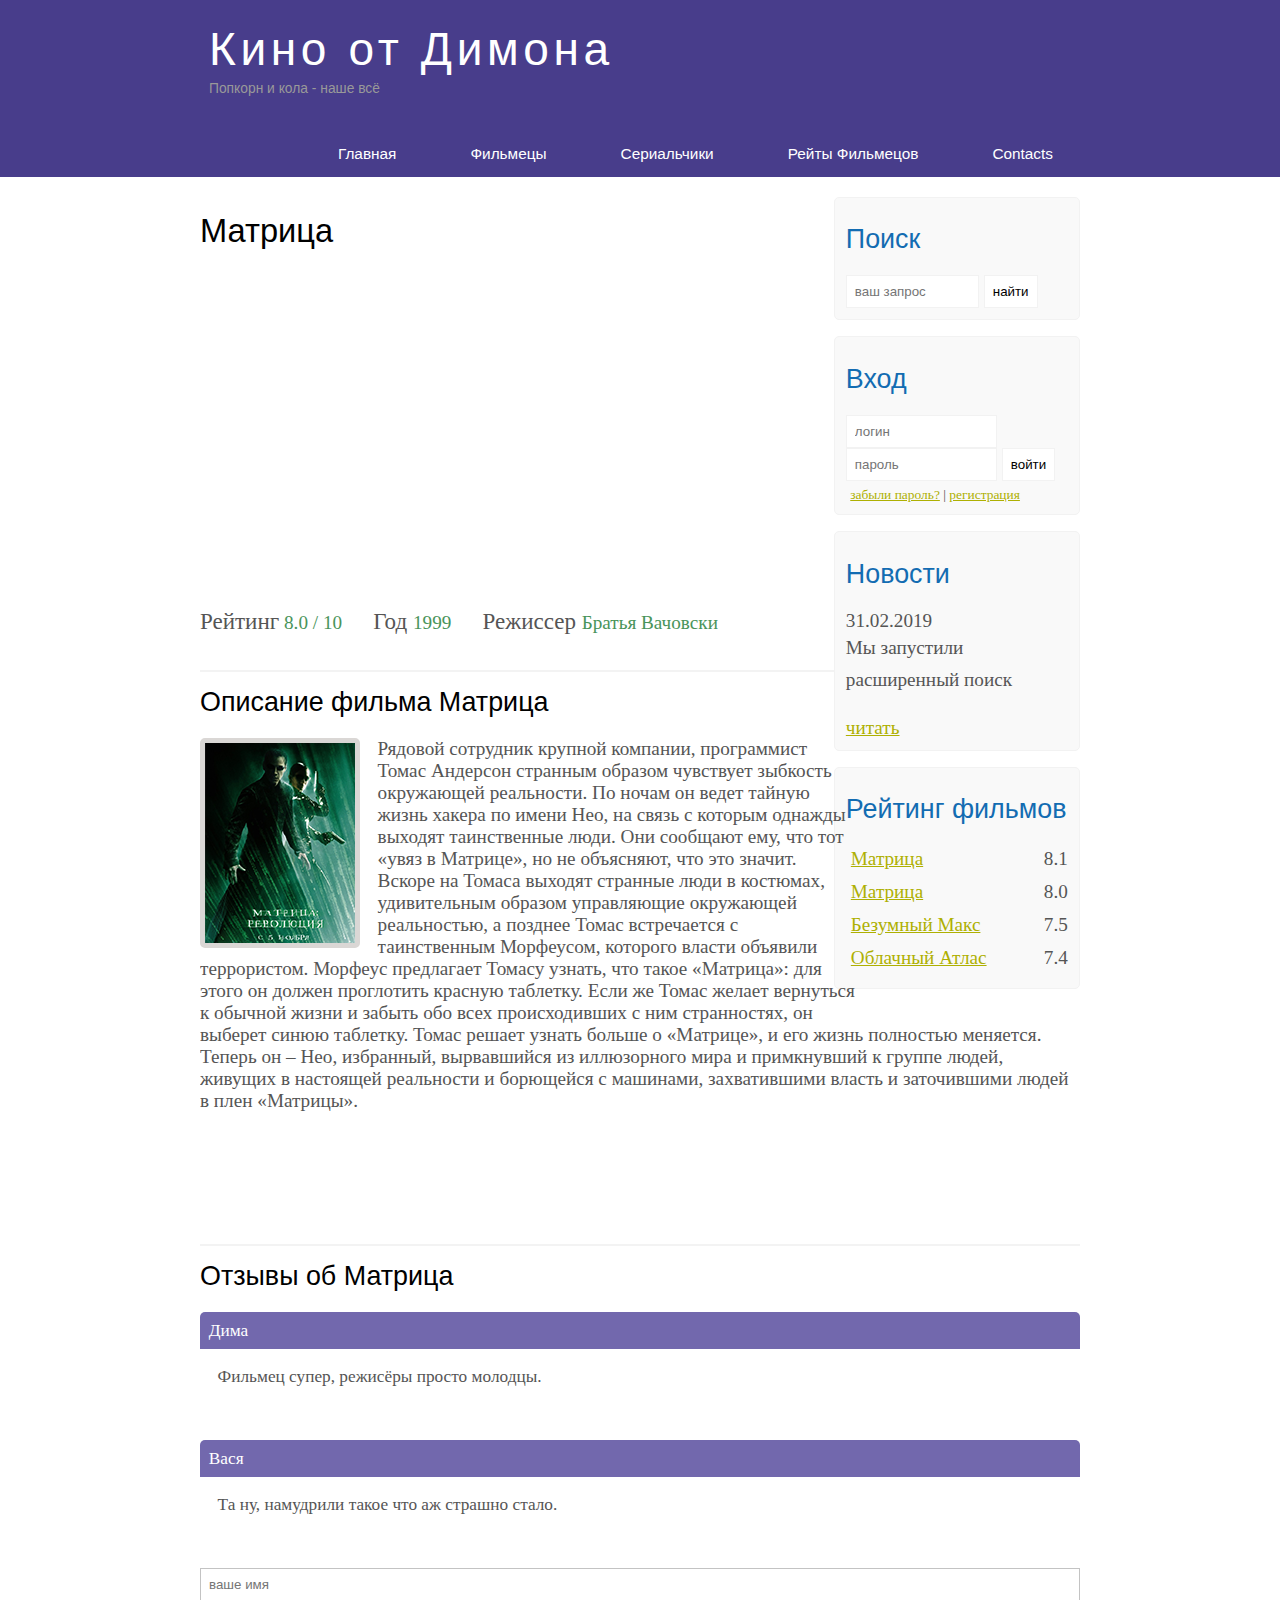
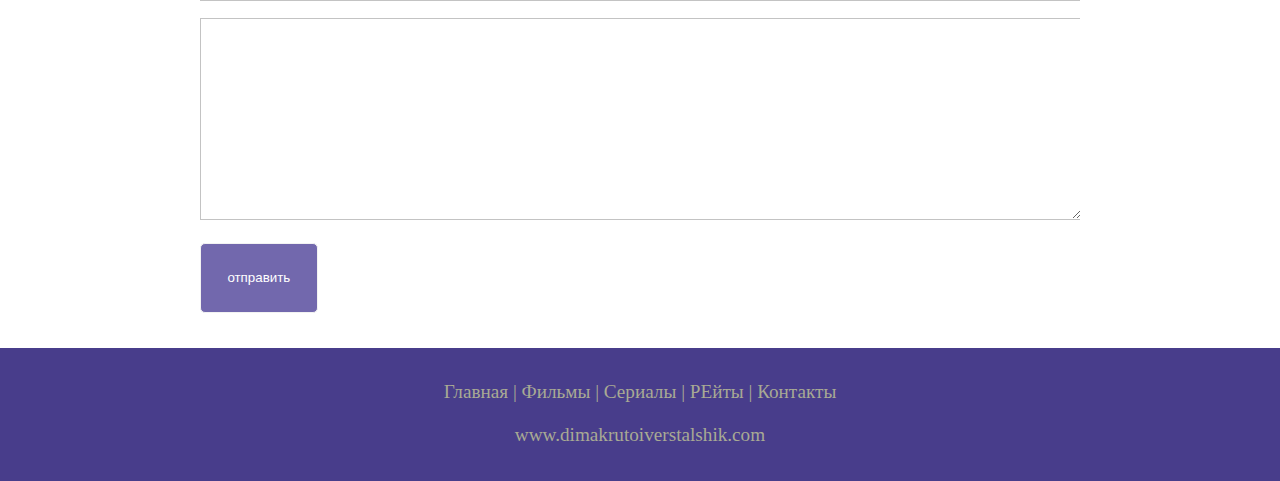
<file: kinomonstr/show_matrix.html>
<!DOCTYPE html>
<html lang="ru">
<head>
	<meta charset="UTF-8">
	<meta name="viewport" content="width=device-width, initial-scale=1.0">
	<title>Матрица</title>
	<meta name ="description" content="Киномонстро"/>
	<meta name="keywords" content=" кино,кино,кино"/>
	<link rel="stylesheet" href="assets/css/style1.css">
</head>
<body>





	<div class="main">

		<div class="header">
			<div class="logo">
				<div class="logo_text">
					<h1><a href="/">Кино от Димона</a></h1>
					<h2>Попкорн и кола - наше всё</h2>
				</div>
			</div>

			<div class="menubar">

				<ul class="menu">
					<li><a href="main.html">Главная</a></li>
					<li><a href="films.html">Фильмецы</a></li>
					<li><a href="#">Сериальчики</a></li>
					<li><a href="rates.html">Рейты Фильмецов</a></li>
					<li><a href="contacts.html">Contacts</a></li>
				</ul>
			</div>
		</div>

		<div class="site_content">

			<div class="sidebar_container">
					
				<div class="sidebar">
					<h2>Поиск</h2>
					<form method= "post" action="#" id="search_form">
						<input type="search" name="seatch_field" placeholder="ваш запрос" />
						<input type="submit" class="btn" value= "найти" />
					</form>
				</div>

				<div class="sidebar">
					<h2>Вход</h2>
					<form method="post" action="#" id="login">

						<input type="text" name="login_field" placeholder="логин" />
						<input type="password" name="password_field" placeholder="пароль" />
						<input type="submit" class="btn" value="войти" />
						<div class="lables_passreg_text">
							<span><a href="#">забыли пароль?</a></span> | <span><a href="#">регистрация</a></span>
						</div>
					</form>
				</div>

				<div class="sidebar">
					<h2>Новости</h2>
					<span>31.02.2019</span>
					<p>Мы запустили расширенный поиск</p>
					<a href="#">читать</a>
				</div>

				<div class="sidebar">
					<h2>Рейтинг фильмов</h2>
					<ul>
						<li><a href="show_interstellar.html">Матрица</a><span class="rating_sidebar">8.1</span></li>
						<li><a href="show_matrix.html">Матрица</a><span class="rating_sidebar">8.0</span></li>
						<li><a href="show_madmax.html">Безумный Макс</a><span class="rating_sidebar">7.5</span></li>
						<li><a href="show_atlas.html">Облачный Атлас</a><span class="rating_sidebar">7.4</span></li>
					</ul>
				</div>
			</div>








			
			<div class="content"></div>
				<h1>Матрица</h1>
				
				<iframe width="560" height="315" src="https://www.youtube.com/embed/YihPA42fdQ8" frameborder="0" allow="accelerometer; autoplay; encrypted-media; gyroscope; picture-in-picture" allowfullscreen></iframe>

				<div class="info_film_page">
					<span class="label"> Рейтинг</span><span class="value"> 8.0 / 10</span>
					<span class="label"> Год </span><span class="value"> 1999 </span>
					<span class="label"> Режиссер </span><span class="value"> Братья Вачовски </span>
				</div>

				<hr>

				<h2>Описание фильма Матрица</h2>
				<div class="description_film">
					<img src="assets/img/matrix.png">
					Рядовой сотрудник крупной компании, программист Томас Андерсон странным образом чувствует зыбкость окружающей реальности. По ночам он ведет тайную жизнь хакера по имени Нео, на связь с которым однажды выходят таинственные люди. Они сообщают ему, что тот «увяз в Матрице», но не объясняют, что это значит. Вскоре на Томаса выходят странные люди в костюмах, удивительным образом управляющие окружающей реальностью, а позднее Томас встречается с таинственным Морфеусом, которого власти объявили террористом. 

					Морфеус предлагает Томасу узнать, что такое «Матрица»: для этого он должен проглотить красную таблетку. Если же Томас желает вернуться к обычной жизни и забыть обо всех происходивших с ним странностях, он выберет синюю таблетку. Томас решает узнать больше о «Матрице», и его жизнь полностью меняется. Теперь он – Нео, избранный, вырвавшийся из иллюзорного мира и примкнувший к группе людей, живущих в настоящей реальности и борющейся с машинами, захватившими власть и заточившими людей в плен «Матрицы». 
				</div>

				<hr>
				<h2>Отзывы об Матрица</h2>

				<div class="reviews">
					<div class="review_name">
						Дима
					</div>
					<div class="review_text">
					 Фильмец супер, режисёры просто молодцы.
					</div>
				</div>

				<div class="reviews">
					<div class="review_name">
						Вася
					</div>
					<div class="review_text">
					 Та ну, намудрили такое что аж страшно стало.
					</div>
				</div>


				<div class="send">

					<form method="post" action="#" id="review" >

						<input type="text" name="review_name" placeholder="ваше имя">
						<textarea name="review_text"></textarea>
						<input type="submit" class="btn" value="отправить">
					</form>
				</div>
			</div>
		</div>





	<div class="footer">
		<p>
			<a href="main.html">Главная</a> |
			<a href="films.html">Фильмы</a> |
			<a href="#">Сериалы</a> |
			<a href="rates.html">РЕйты</a> |
			<a href="contacts.html">Контакты</a>
		</p>
		<p>www.dimakrutoiverstalshik.com</p>
	</div>



</body>
</html>
</file>
<file: kinomonstr/assets/css/style1.css>
* {
	margin:0;
	padding:0;
}

body {
	font-size: 1.2em;
	background-color: #fff;
	color: #555;
}

p {
	padding: 0 0 20px 0;
	line-height: 1.7em;
}

input[type="text"], input[type="password"], input[type="search"] {
	color: #5d5d5d;
	width: 60%;
	padding: 8px;
} 
 input, textarea {
 	outline: none;
 	border: none;
 	border: solid 1px #f2f2f2;
 }

h1, h2 {
	font: normal 170% 'century gothic', arial;
	margin: 0 0 15px 0;
	padding: 15px 0 5px 0;
	color: #000; 
}

h2 {
	font-size: 140%;
}

a, a:hover {
	outline: none;
	text-decoration: underline;
	color: #aeb002 ;
}

ul {
	margin: 2px 0 22px 17px;
}

ul li {
	margin: 0 0 6px 0;
	padding: 0 0 4px 5px;
	line-height: 1.5em;
}

.header {
	background-color: darkslateblue;
	height: 177px;
	font-size: 0.8em;
	margin-left: 0px;
	margin-right: 0px;
	min-width: 900px;
}

.main, .logo, .menubar, .site_content, .footer{
	margin-left: auto;
	margin-right: auto;
}

.logo {
	width: 880px;
	padding-bottom: 40px;
}

.logo h1, .logo h2 {
	font: normal 300% 'century gothic', arial, sans-serif;
	margin: 0 0 0 9px;
}

.logo_text h1, .logo_text h1 a, .logo_text h1 a:hover {
	padding: 22px 0 0 0;
	color: #fff;
	letter-spacing:0.1em;
	text-decoration: none;
}

.logo_text h2 {
	font-size: 0.9em;
	padding: 4px 0 0 0;
	color: #999;
}

.menubar {
	width: 900px;
	height: 46px;
}

ul.menu {
	float: right;
}

ul.menu li {
	float: left;
	padding: 0 0 0 9px;
	list-style: none;
	margin: 1px 2px 0 0;
}

ul.menu li a {
	font: normal 100% 'trebuchet ms', sans-serif;
	display: block;
	height: 20px;
	padding: 6px 35px 5px 28px;
	color: #fff;
	text-decoration: none;
}

ul.menu li.selected a {
	color: #aeb002;
}

ul.menu li a:hover {
	color: #e4ec04;
}

hr {
	border: solid 1px #f3f3f3;
}

.site_content {
	width: 880px;
	overflow: hidden;
	margin: 20px auto 0 auto;
	background-color: white;
}

.sidebar_container {
	float: right;
	width: 224px;
}

.sidebar {
	float: right;
	width: 222px;
	padding: 5%;
	margin: 0 0 16px 0;
	border: solid 1px #f2f2f2;
	border-radius: 5px;
	background-color: #f9f9f9;
}

.btn {
	padding: 8px;
	background-color: white;
	cursor: pointer;
}

.sidebar h2 {
	color: #136cb2;
}

.lables_passreg_text {
	font-size: 0.7em;
	margin-top: 3%;
	margin-left: 2%;
}

.sidebar ul {
	margin: 0;
}

.sidebar ul li{
	list-style-type: none;
	margin: 0 0 0 0; 
}

.sidebar .rating_sidebar {
	float: right;
}


.content {
	text-align: left;
	width: 620px;
	padding: 0 0 0 5px;
	float: left; 
}

.content a {
	text-decoration: none;
}




.films_block {
	margin-bottom: 5%;
}

.film_block img {
	border-radius: 5px;
	border: solid 5px #dad7d5;
	width: 22%;
}



.posts .posts_content {
	font-size: 0.8em;
}

.info_film_page {
	margin-top: 2%;
	margin-bottom: 4%;
}

.info_film_page .label {
	font-size: 1.2em;
}

.info_film_page .value {
	font-size: 1em;
	color: #49945a;
	margin-right: 3%;
}


.description_film {
	margin-bottom: 15%;
}

.description_film img{
	float: left;
	margin-right: 2%;
	border-radius: 5px;
	border: solid 5px #dad7d5;
}


.reviews {
	margin-bottom: 4%;
	font-size: 0.9em;
}

.reviews .review_name {

	background-color: #7268ad;
	color: white;
	padding: 1%;
	border-top-left-radius: 5px;
	border-top-right-radius: 5px;
}

.reviews .review_text {
	padding-top: 2%;
	padding-bottom: 2%;
	padding-left: 2%;
}




.send {
	margin-bottom: 4%;
}

.send input[type="text"], textarea {
	border: solid 1px #c3c3c3;
	margin-bottom: 2%
}

.send input[type="text"] {
	width: 98%;
}

.send textarea {
	width: 100%;
	height: 200px;
}

.send input[type="submit"] {
	background-color: #7268ad;
	padding: 3%;
	color:white;
	border-radius: 5px;
}


.send_feedback input[type="text"] {
	width: 500px;
}

.send_feedback textarea {
	width: 516px;
}

.info_film {
	margin-bottom: 5%;
	background-color: #f9f9f9;
	padding: 5%;
	height: 270px;
}

.info_film img {
	float: left;
	margin-right: 2%;
	border-radius: 5px;
	border: solid 5px #dad7d5;
	width: 25%;
}


.button {
	background-color: #7268ad;
	padding: 2%;
	color: white;
	border-radius: 5px;
	float: right;
	margin-top: 5%;
	clear: both;
	font-size: 0.8em;
}

.button a {
	color: white;

}

table {
	width: 100%;
	border: solid 1px #f4f4f4;
}

td {
	padding: 2%;
	border: solid 1px #f4f4f4;
}

td img {
	width: 60px;
	vertical-align: middle;
}

.center {
	text-align: center;
}

.rating {
	font-weight: bold;
}

.footer {
	width: 100%;
	height: 100px;
	padding: 28px 0 5px 0;
	text-align: center;
	background-color: darkslateblue;
	color: #a8aa94;
	margin-left: 0px;
	margin-right: 0px;
	min-width: 900px;
}

.footer a{
	color: #a8aa94;
	text-decoration: none;
}

.footer a:hover {
	color: #fff;
	text-decoration: none;
}

.footer p {
	padding: 0 0 10px 0;
}



/* CSS Mobile     */

@media only screen
and (min-device-width : 320px)
and (max-device-width: 568px) {

	.header { 
		background-color: #257965;
		min-width: 100%;
		height: 20%;
		text-align: center;
	 }

	.logo {
		width: 100%;
	}

	.site_content {
		width: 100%;
	}
	
	.menubar {
		width:100%;
		height: 100%;
	}
	.content {
		width: 100%;
		text-align: center;
	}


	.site_content {
		width: 100%;
		text-align: center ;
	}

	.sidebar_container {
		display: none;
	}
	.footer {
		display: none;
	}

	ul.menu {
		float: none;
	}
	ul.menu li {
		margin: 0;
		padding: 0;
		float: none;
	}

	.logo h1 {
		font: normal 235% 'century gothic', arial, sans-serif;
	}
	.logo h2 {
		font: normal 100% 'century gothic', arial, sans-serif;
		color: white;
	}
	.content h1, h2 {
		font: normal 110% 'century gothic', arial;
	}
	.films_block img {
		width: 43%
	}

	.posts_content p {
	line-height: 1.5em;
	font-size: 208%;
	padding: 3%;
	text-align: left;

	}
	.posts p {
		font-size: 120%;
	}

	/*    films page */

	.info_film {
		float: none;
		height: 100%;
	}

	.info_film img {
		width: 90%;
		margin-bottom: 5%;
	}


	.button {
		float: none;
	}



/* rating page */

	table {
		display: block;
	}

	th {
		font-size:75%;
	}

	td {
		padding :0;
		margin: 0;
		font-size: 95%;
		text-align: left;
	}



/* show_*film* page */

	iframe {
		width: 88%;
		height: 100%;
	}

	.description_film {
		width: 90%;
		text-align: left;
		margin-left: 2%;
	}

	.description_film img {
		float: none;
		width: 73%;
		display: block;
		margin: 0;
		padding: 0;
		margin-left: 11%;
		margin-bottom: 7%;
	}


	.reviews {
		text-align: left;
		width: 96%;
	}


	.send input[type="text"] {
		width: 80%;
		}

	.send textarea {
		width: 85%;
	}



}
</file>
<file: kinomonstr/assets/css/style.css>
.header {
	background-color: darkslateblue;
	height: 177px;
	font-size:0.8em;
	margin-left: 0px;
	margin-right: 0px;
	min-width: 900px;
}

.main, .logo, .menubar, .site_content, .footer {
	margin-left: auto;
	margin-right: auto;
}

.logo{
	width:880px;
	padding-bottom: 40px;
}
</file>
<file: kinomonstr/assets/css/style-test.css>
* {
	margin:0;
	padding:0;
}

body {
	font-size: 1.2em;
	background-color: #fff;
	color: #555;
}

p {
	padding: 0 0 20px 0;
	line-height: 1.7em;
}

input[type="text"], input[type="password"], input[type="search"] {
	color: #5d5d5d;
	width: 60%;
	padding: 8px;
} 
 input, textarea {
 	outline: none;
 	border: none;
 	border: solid 1px #f2f2f2;
 }

h1, h2 {
	font: normal 170% 'century gothic', arial;
	margin: 0 0 15px 0;
	padding: 15px 0 5px 0;
	color: #000; 
}

h2 {
	font-size: 140%;
}

a, a:hover {
	outline: none;
	text-decoration: underline;
	color: #aeb002 ;
}

ul {
	margin: 2px 0 22px 17px;
}

ul li {
	margin: 0 0 6px 0;
	padding: 0 0 4px 5px;
	line-height: 1.5em;
}

.header {
	background-color: darkslateblue;
	height: 177px;
	font-size: 0.8em;
	margin-left: 0px;
	margin-right: 0px;
	min-width: 900px;
}

.main, .logo, .menubar, .site_content, .footer{
	margin-left: auto;
	margin-right: auto;
}

.logo {
	width: 880px;
	padding-bottom: 40px;
}

.logo h1, .logo h2 {
	font: normal 300% 'century gothic', arial, sans-serif;
	margin: 0 0 0 9px;
}

.logo_text h1, .logo_text h1 a, .logo_text h1 a:hover {
	padding: 22px 0 0 0;
	color: #fff;
	letter-spacing:0.1em;
	text-decoration: none;
}

.logo_text h2 {
	font-size: 0.9em;
	padding: 4px 0 0 0;
	color: #999;
}

.menubar {
	width: 900px;
	height: 46px;
}

ul.menu {
	float: right;
}

ul.menu li {
	float: left;
	padding: 0 0 0 9px;
	list-style: none;
	margin: 1px 2px 0 0;
}

ul.menu li a {
	font: normal 100% 'trebuchet ms', sans-serif;
	display: block;
	height: 20px;
	padding: 6px 35px 5px 28px;
	color: #fff;
	text-decoration: none;
}

ul.menu li.selected a {
	color: #aeb002;
}

ul.menu li a:hover {
	color: #e4ec04;
}

hr {
	border: solid 1px #f3f3f3;
}

.site_content {
	display: flex;
	flex-direction: row-reverse;
	overflow: hidden;
	max-width: 900px;
	margin: 20px auto 0 auto;
	background-color: white;
}

.sidebar_container {
	flex: 1 0 15%;
	float: right;
}

.sidebar {
	float: right;
	width: 222px;
	padding: 5%;
	margin: 0 0 16px 0;
	border: solid 1px #f2f2f2;
	border-radius: 5px;
	background-color: #f9f9f9;
}

.btn {
	padding: 8px;
	background-color: white;
	cursor: pointer;
}

.sidebar h2 {
	color: #136cb2;
}

.lables_passreg_text {
	font-size: 0.7em;
	margin-top: 3%;
	margin-left: 2%;
}

.sidebar ul {
	margin: 0;
}

.sidebar ul li{
	list-style-type: none;
	margin: 0 0 0 0; 
}

.sidebar .rating_sidebar {
	float: right;
}


.content {
	flex: 1 0 40%;
	text-align: left;
	padding: 0 0 0 5px;
	float: left; 
}

.content a {
	text-decoration: none;
}




.films_block {
	margin-bottom: 5%;
}

.film_block img {
	border-radius: 5px;
	border: solid 5px #dad7d5;
	width: 22%;
}



.posts .posts_content {
	font-size: 0.8em;
}

.info_film_page {
	margin-top: 2%;
	margin-bottom: 4%;
}

.info_film_page .label {
	font-size: 1.2em;
}

.info_film_page .value {
	font-size: 1em;
	color: #49945a;
	margin-right: 3%;
}


.description_film {
	margin-bottom: 15%;
}

.description_film img{
	float: left;
	margin-right: 2%;
	border-radius: 5px;
	border: solid 5px #dad7d5;
}


.reviews {
	margin-bottom: 4%;
	font-size: 0.9em;
}

.reviews .review_name {

	background-color: #7268ad;
	color: white;
	padding: 1%;
	border-top-left-radius: 5px;
	border-top-right-radius: 5px;
}

.reviews .review_text {
	padding-top: 2%;
	padding-bottom: 2%;
	padding-left: 2%;
}




.send {
	margin-bottom: 4%;
}

.send input[type="text"], textarea {
	border: solid 1px #c3c3c3;
	margin-bottom: 2%
}

.send input[type="text"] {
	width: 98%;
}

.send textarea {
	width: 100%;
	height: 200px;
}

.send input[type="submit"] {
	background-color: #7268ad;
	padding: 3%;
	color:white;
	border-radius: 5px;
}


.send_feedback input[type="text"] {
	width: 500px;
}

.send_feedback textarea {
	width: 516px;
}

.info_film {
	margin-bottom: 5%;
	background-color: #f9f9f9;
	padding: 5%;
	height: 270px;
}

.info_film img {
	float: left;
	margin-right: 2%;
	border-radius: 5px;
	border: solid 5px #dad7d5;
	width: 25%;
}


.button {
	background-color: #7268ad;
	padding: 2%;
	color: white;
	border-radius: 5px;
	float: right;
	margin-top: 5%;
	clear: both;
	font-size: 0.8em;
}

.button a {
	color: white;

}

table {
	width: 100%;
	border: solid 1px #f4f4f4;
}

td {
	padding: 2%;
	border: solid 1px #f4f4f4;
}

td img {
	width: 60px;
	vertical-align: middle;
}

.center {
	text-align: center;
}

.rating {
	font-weight: bold;
}

.footer {
	width: 100%;
	height: 100px;
	padding: 28px 0 5px 0;
	text-align: center;
	background-color: darkslateblue;
	color: #a8aa94;
	margin-left: 0px;
	margin-right: 0px;
	min-width: 900px;
}

.footer a{
	color: #a8aa94;
	text-decoration: none;
}

.footer a:hover {
	color: #fff;
	text-decoration: none;
}

.footer p {
	padding: 0 0 10px 0;
}



/* CSS Mobile     */

@media only screen
and (min-device-width : 320px)
and (max-device-width: 568px) {

	.header { 
		background-color: #257965;
		min-width: 100%;
		height: 20%;
		text-align: center;
	 }

	.logo {
		width: 100%;
	}

	.site_content {
		width: 100%;
	}
	
	.menubar {
		width:100%;
		height: 100%;
	}
	.content {
		width: 100%;
		text-align: center;
	}


	.site_content {
		width: 100%;
		text-align: center ;
	}

	.sidebar_container {
		display: none;
	}
	.footer {
		display: none;
	}

	ul.menu {
		float: none;
	}
	ul.menu li {
		margin: 0;
		padding: 0;
		float: none;
	}

	.logo h1 {
		font: normal 235% 'century gothic', arial, sans-serif;
	}
	.logo h2 {
		font: normal 100% 'century gothic', arial, sans-serif;
		color: white;
	}
	.content h1, h2 {
		font: normal 110% 'century gothic', arial;
	}
	.films_block img {
		width: 43%
	}

	.posts_content p {
	line-height: 1.5em;
	font-size: 208%;
	padding: 3%;
	text-align: left;

	}
	.posts p {
		font-size: 120%;
	}

	/*    films page */

	.info_film {
		float: none;
		height: 100%;
	}

	.info_film img {
		width: 90%;
		margin-bottom: 5%;
	}


	.button {
		float: none;
	}



/* rating page */

	table {
		display: block;
	}

	th {
		font-size:75%;
	}

	td {
		padding :0;
		margin: 0;
		font-size: 95%;
		text-align: left;
	}



/* show_*film* page */

	iframe {
		width: 88%;
		height: 100%;
	}

	.description_film {
		width: 90%;
		text-align: left;
		margin-left: 2%;
	}

	.description_film img {
		float: none;
		width: 73%;
		display: block;
		margin: 0;
		padding: 0;
		margin-left: 11%;
		margin-bottom: 7%;
	}


	.reviews {
		text-align: left;
		width: 96%;
	}


	.send input[type="text"] {
		width: 80%;
		}

	.send textarea {
		width: 85%;
	}



}
</file>
